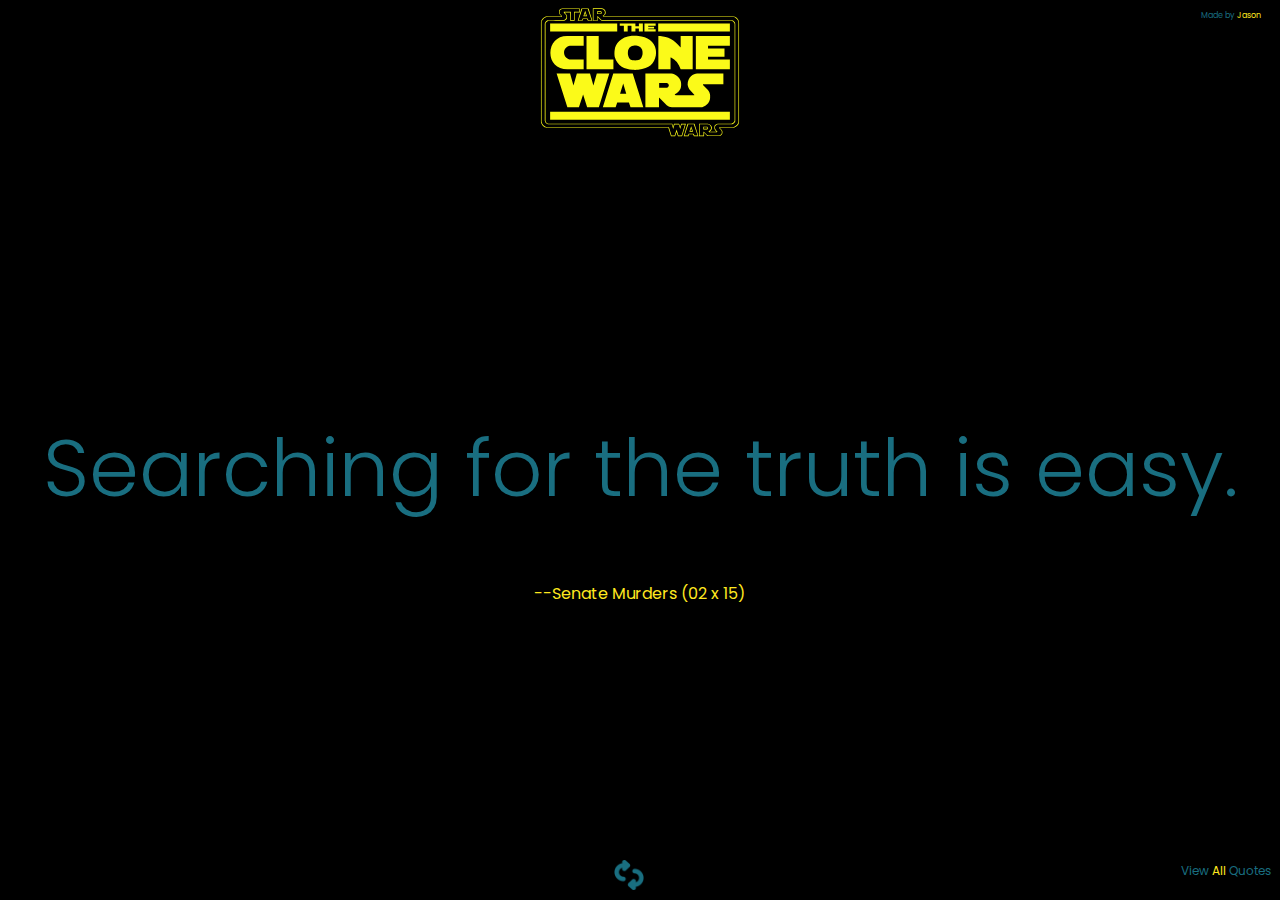
<file: index.html>
<!DOCTYPE html>
<html lang="en">
  <head>
    <meta charset="UTF-8" />
    <meta name="viewport" content="width=device-width, initial-scale=1.0" />
    <link
      href="https://fonts.googleapis.com/css2?family=Poppins:wght@300&display=swap"
      rel="stylesheet"
    />
    <link rel="stylesheet" href="styles.css" />
    <title>Star Wars: Clone Wars Quotes</title>
  </head>
  <body>
    <a class="about" href="about.html">
      Made by <span class="make-yellow">Jason</span>
    </a>
    <header>
      <div class="header-center">
        <img id="logo" src="images/logo.svg" alt="Star Wars: Clone Wars logo" />
      </div>
    </header>
    <div class="content">
      <main></main>
      <div class="details"></div>
    </div>
    <nav>
      <div>
        <a href="all.html">View <span class="make-yellow">All</span> Quotes</a>
      </div>
      <img id="refresh" src="images/refresh.png" alt="Refresh" />
    </nav>
    <script src="app.js" type="module"></script>
  </body>
</html>
</file>
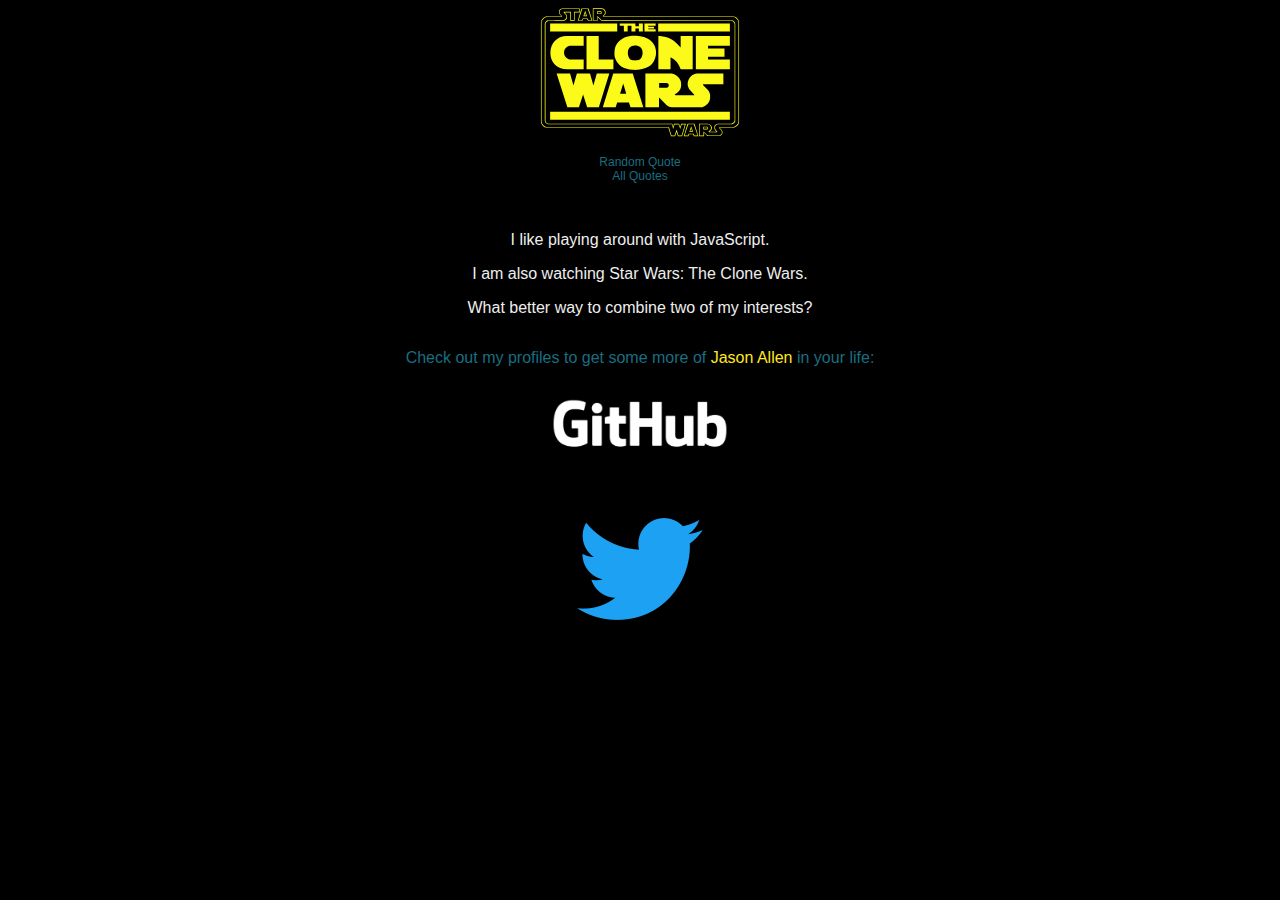
<file: about.html>
<!DOCTYPE html>
<html lang="en">
<head>
    <meta charset="UTF-8">
    <meta name="viewport" content="width=device-width, initial-scale=1.0">
    <link rel="stylesheet" href="styles.css">
    <title>Star Wars: The Clone Wars</title>
</head>
<body>
    <header>
        <div class="header-center">
            <a href="index.html">
                <img id="logo" src="images/logo.svg" alt="Star Wars: Clone Wars logo" />
            </a>
                <a href="index.html">Random Quote</a>
                <a href="all.html">All Quotes</a>
        </div>
    </header>
    <main id="about">
        <p>I like playing around with JavaScript.</p>
        <p>I am also watching Star Wars: The Clone Wars.</p>
        <p>What better way to combine two of my interests?</p>
        <div id="social">
            <p>Check out my profiles to get some more of <span class="make-yellow">Jason Allen</span> in your life: </p>
            <div id="git">
                <a href="https://github.com/jallend1"><img src="./images/GitHub_Logo_White.png" alt="GitHub Logo"></a>
            </div>
            <div>
                <a href="https://www.twitter.com/jallend1"><img src="./images/Twitter_Logo_Blue.png" alt="Twitter logo"></a>
            </div>
        </div>
    </main>
</body>
</html>
</file>
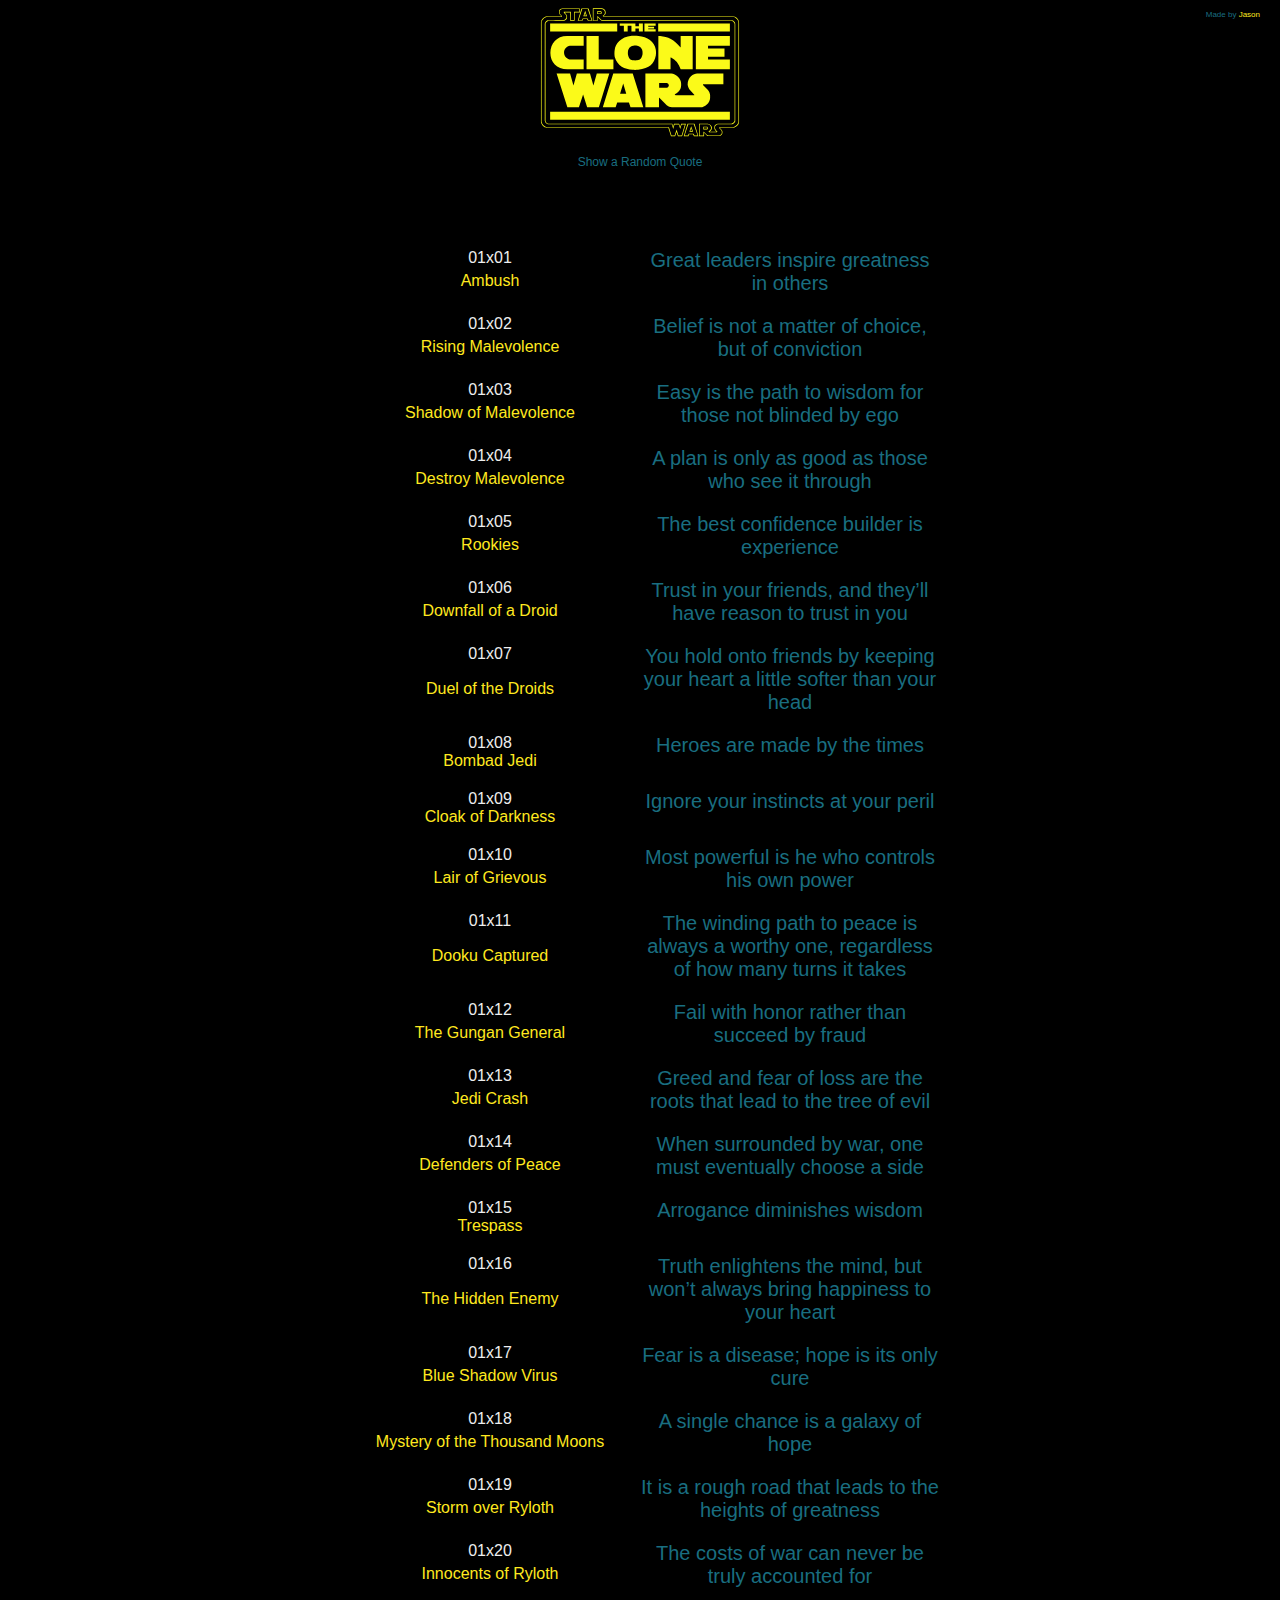
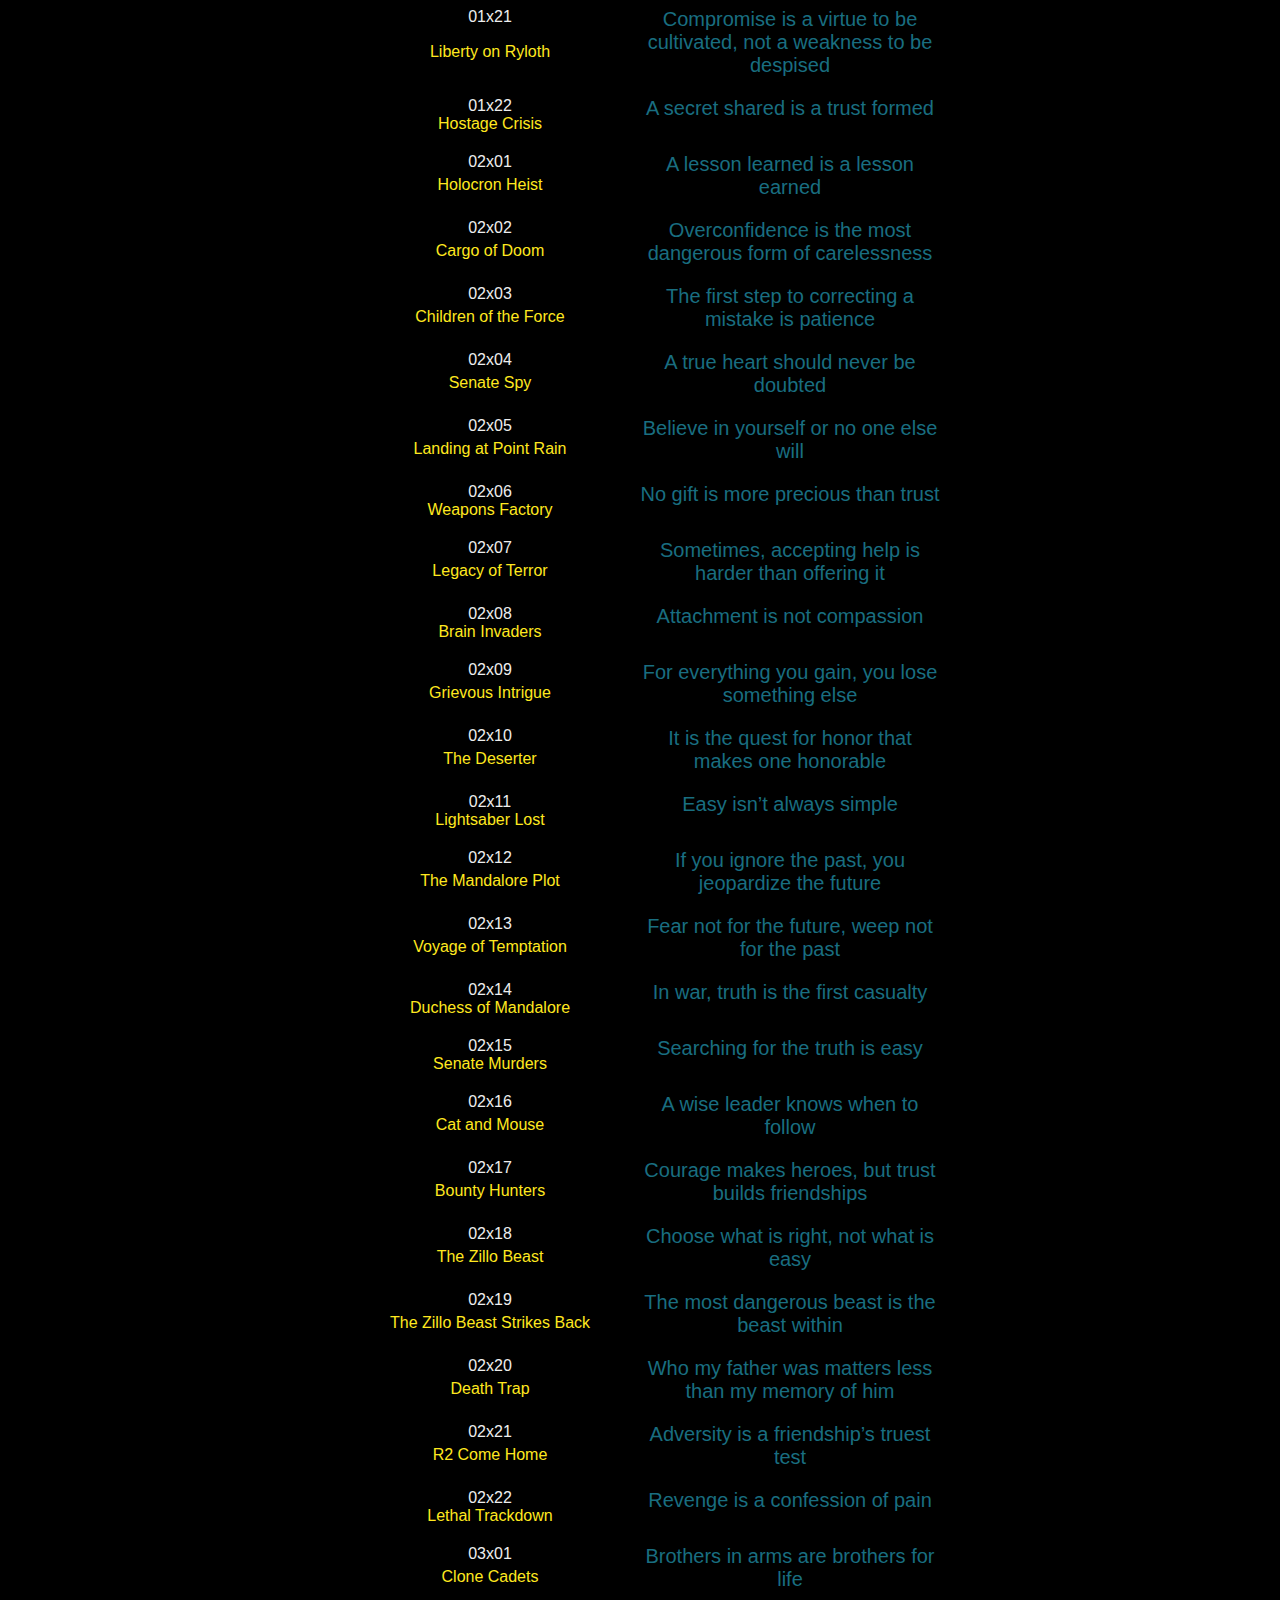
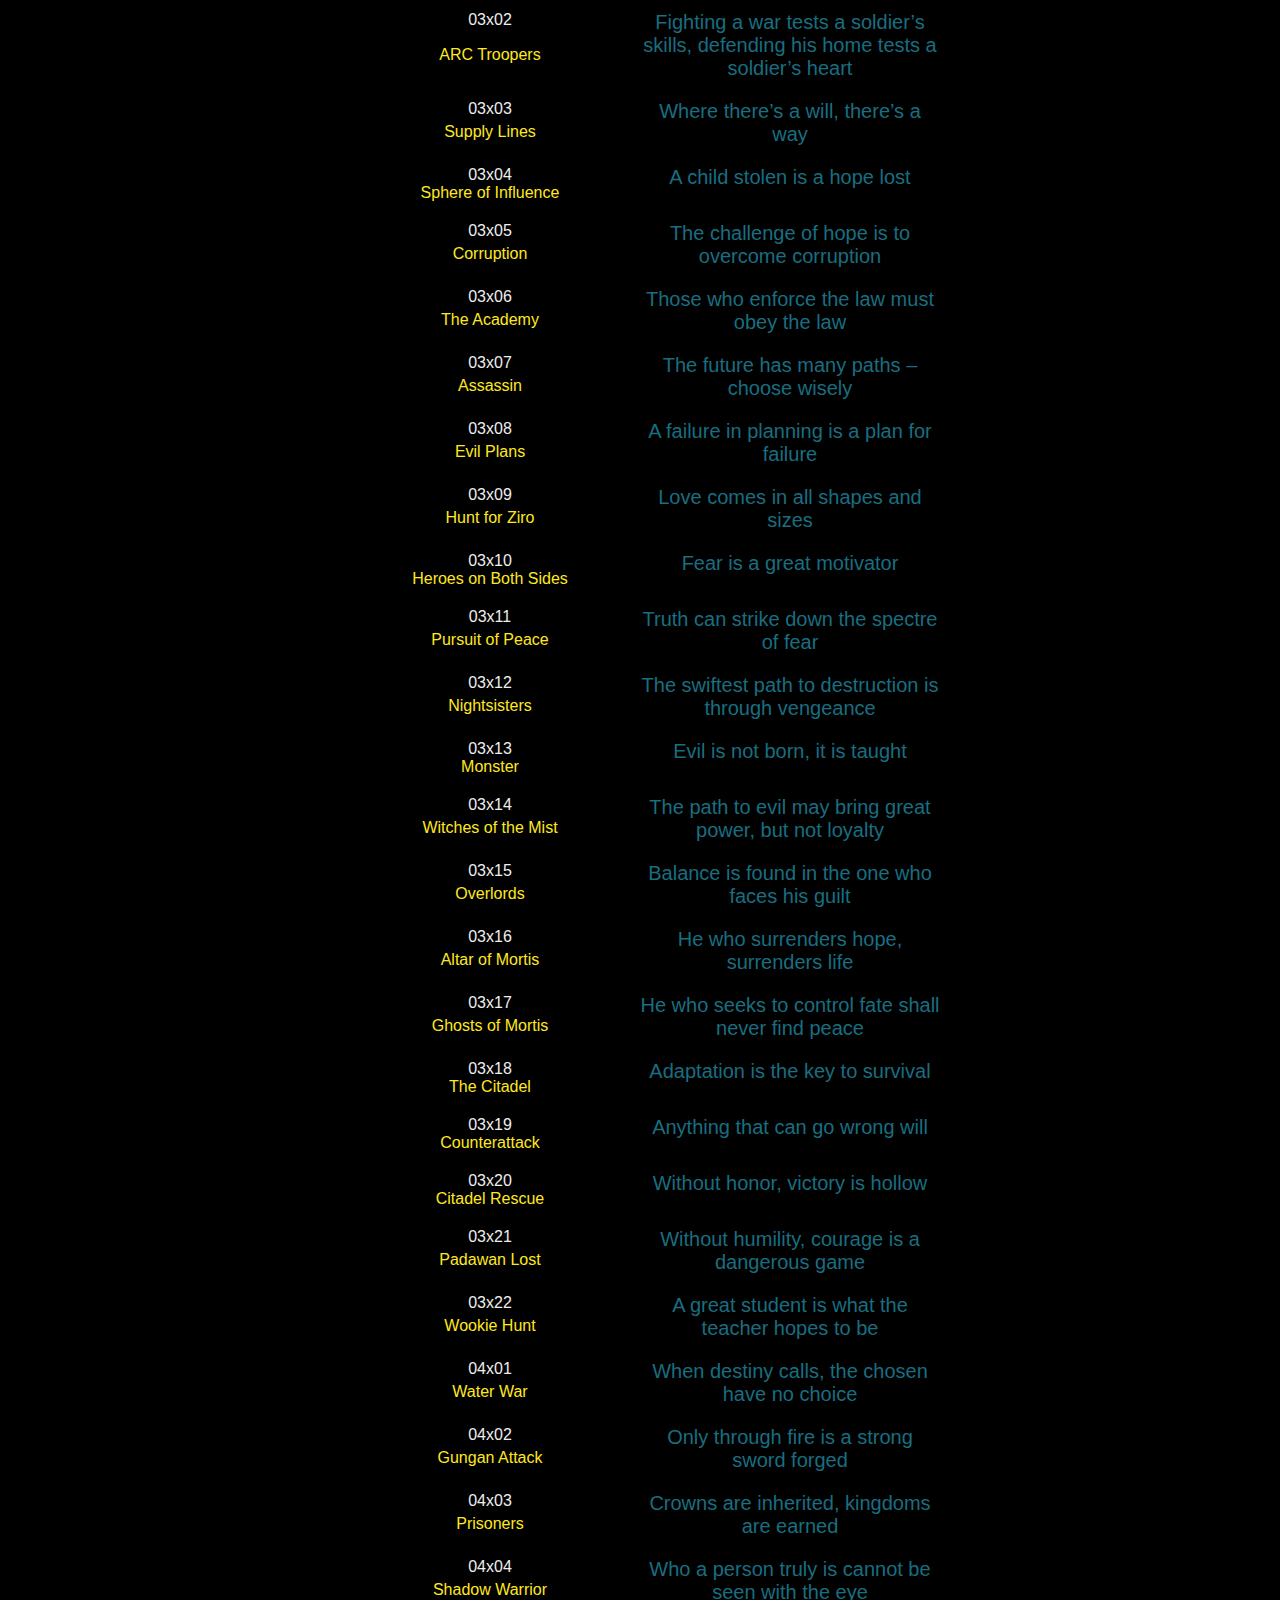
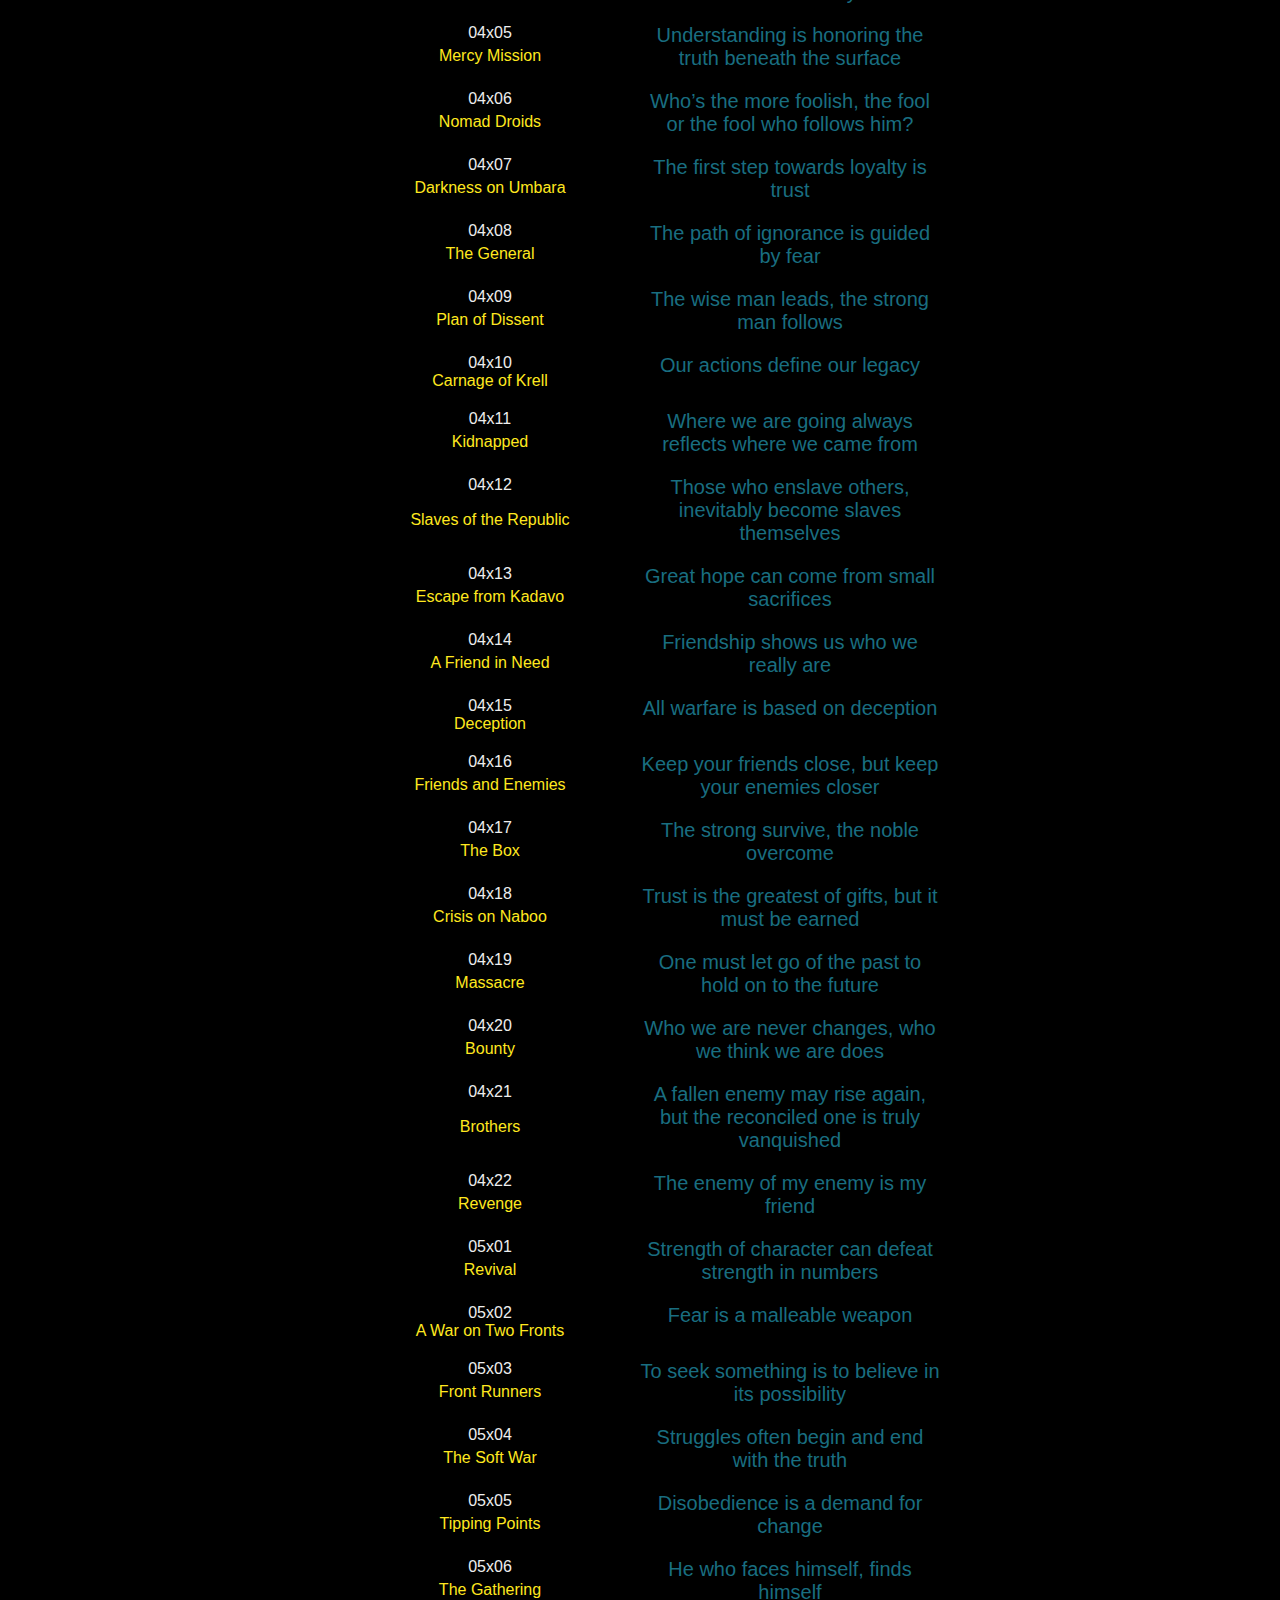
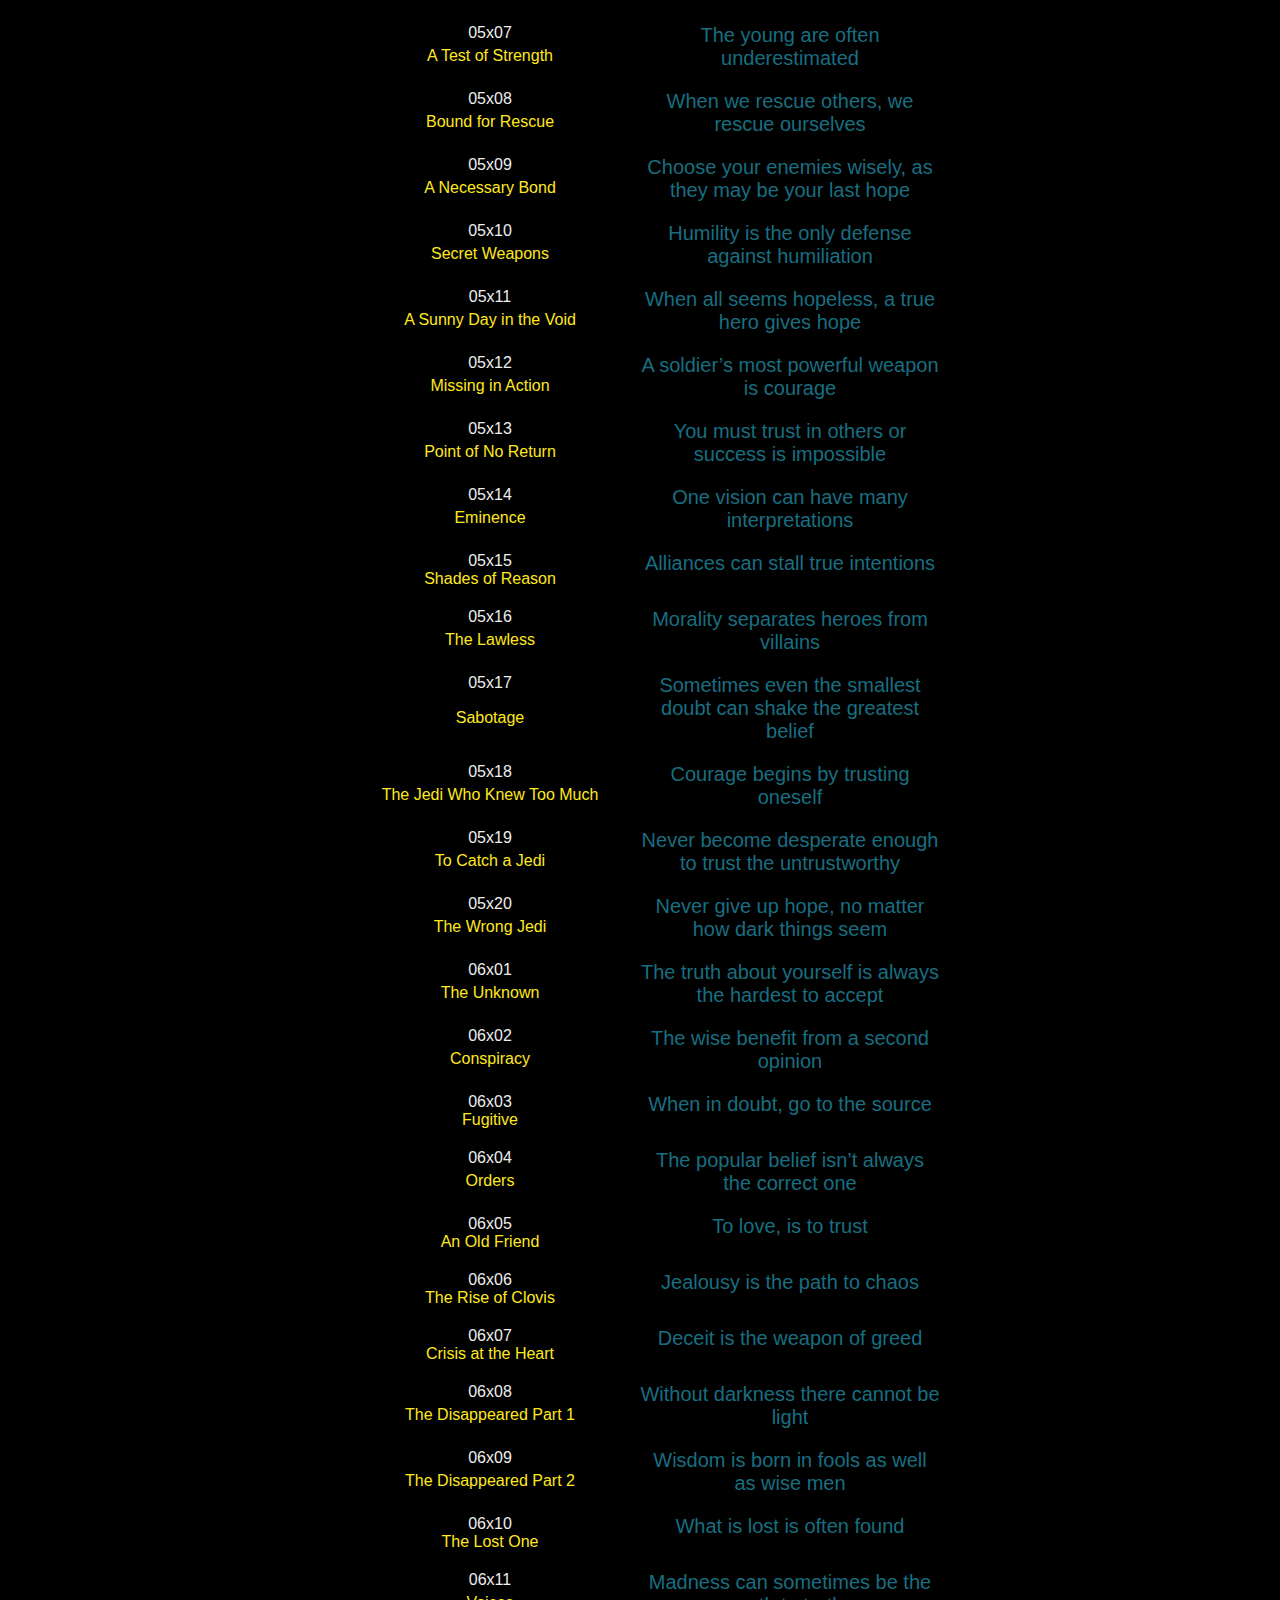
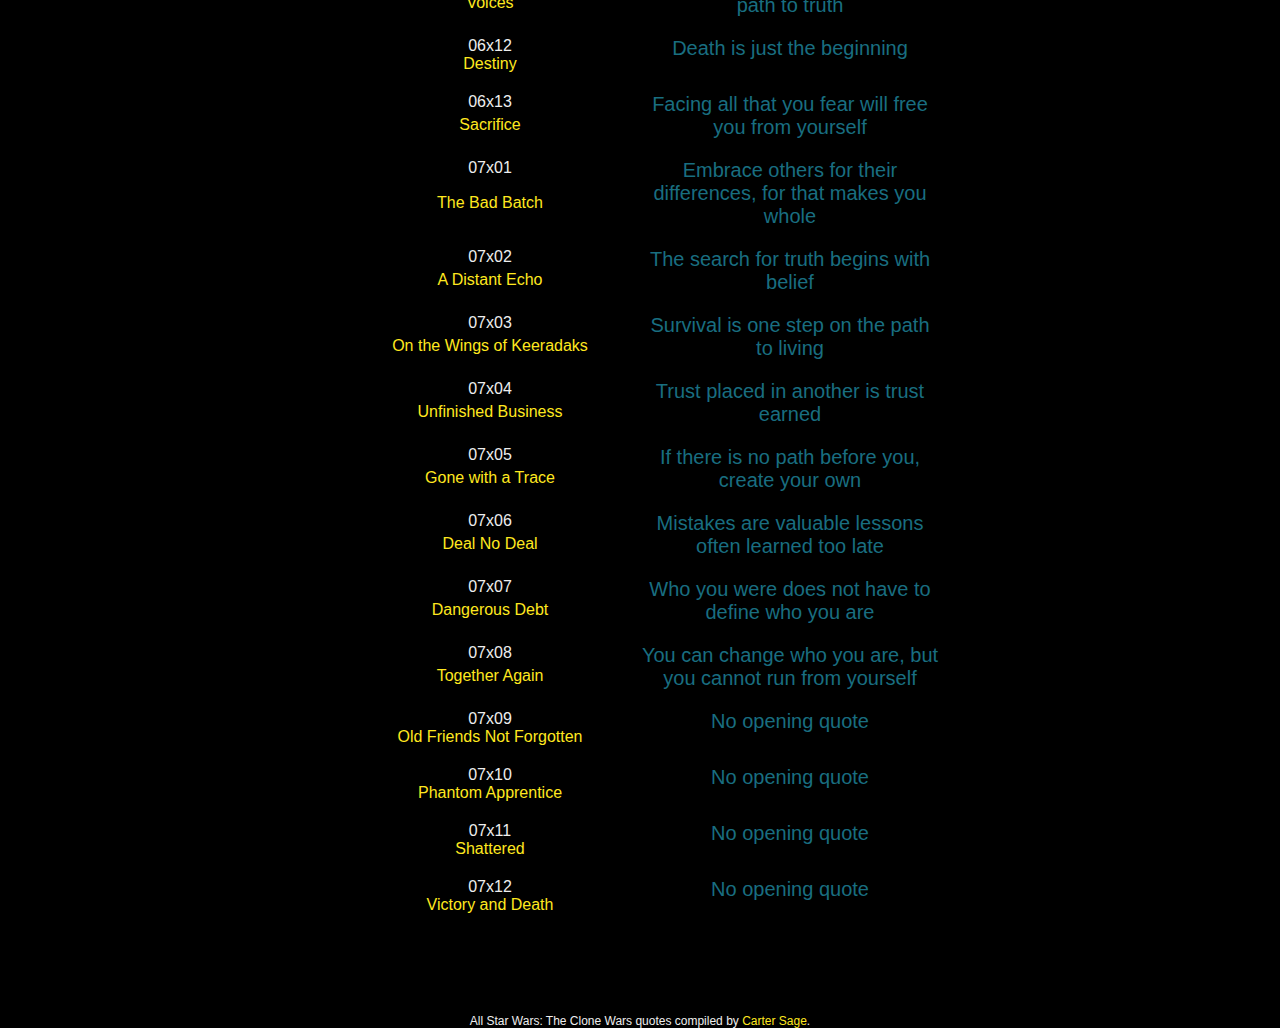
<file: all.html>
<!DOCTYPE html>
<html lang="en">
  <head>
    <meta charset="UTF-8" />
    <meta name="viewport" content="width=device-width, initial-scale=1.0" />
    <link rel="stylesheet" href="styles.css" />
    <title>Star Wars: The Clone Wars Full Quote List</title>
  </head>
  <body>
    <a class="about" href="about.html">
      Made by <span class="make-yellow">Jason</span>
    </a>
    <header>
      <div class="header-center">
        <a href="index.html">
        <img id="logo" src="images/logo.svg" alt="Star Wars: Clone Wars logo" />
        </a>
          <a href="index.html">
          Show a Random Quote</a>
      </div>
    </header>
    <main id="all-quotes"></main>
    <footer>
      <p>
        All Star Wars: The Clone Wars quotes compiled by <a href="http://www.sagespeculation.com/2017/08/01/star-wars-the-clone-wars-episode-opening-quotes/">Carter Sage</a>.
      </p>
    </footer>
    <script src="app.js" type="module"></script>
  </body>
</html>
</file>
<file: styles.css>
html {
  height: 100%;
}

body {
  padding: 0;
  font-family: 'Poppins', sans-serif;
  background-color: black;
}

a {
  text-decoration: none;
  color: #196e80;
  font-size: 0.75em;
}

.header-center {
  display: flex;
  flex-direction: column;
  text-align: center;
}

#logo {
  max-width: 200px;
  margin: auto;
  padding-bottom: 1.25em;
}

.content {
  display: flex;
  flex-direction: column;
  justify-content: center;
  align-items: center;
  min-height: calc(100vh - 200px);
}

h1 {
  color: #196e80;
  font-weight: 300;
  text-align: center;
  font-size: 5em;
  margin-top: 0;
}

h2 {
  font-size: 2.5em;
}

.details {
  color: #ffe81f;
  display: flex;
  padding: 0 1em;
}

.details-all {
  display: flex;
  flex-direction: column;
  justify-content: flex-start;
}

nav {
  display: flex;
  justify-content: flex-end;
}

#refresh {
  width: 30px;
  position: absolute;
  left: 48%;
  bottom: 10px;
  animation: rotation 10s infinite linear;
}

@keyframes rotation {
  from {
    transform: rotate(0deg);
  }
  to {
    transform: rotate(359deg);
  }
}

#all-quotes {
  color: #eee;
  max-width: 600px;
  margin: 5em auto;
}

.episode-quote {
  display: flex;
  padding-bottom: 1.25em;
  text-align: center;
}

.episode-quote div {
  flex: 1;
}

.about {
  color: #196e80;
  position: absolute;
  right: 20px;
  top: 10px;
  font-size: 0.5em;
}

.make-yellow {
  color: #ffe81f;
}

.quote-style {
  color: #196e80;
  font-size: 1.25em;
}

#about {
  color: #eee;
  max-width: 80%;
  margin: auto;
  padding-top: 2em;
  text-align: center;
}

footer p {
  font-size: 0.75rem;
  text-align: center;
  color: #eee;
}

footer p a {
  font-size: 0.75rem;
  color: #ffe81f;
}

#social {
  display: flex;
  flex-direction: column;
  align-items: center;
  color: #196e80;
}

#social div img {
  max-width: 200px;
}
</file>
